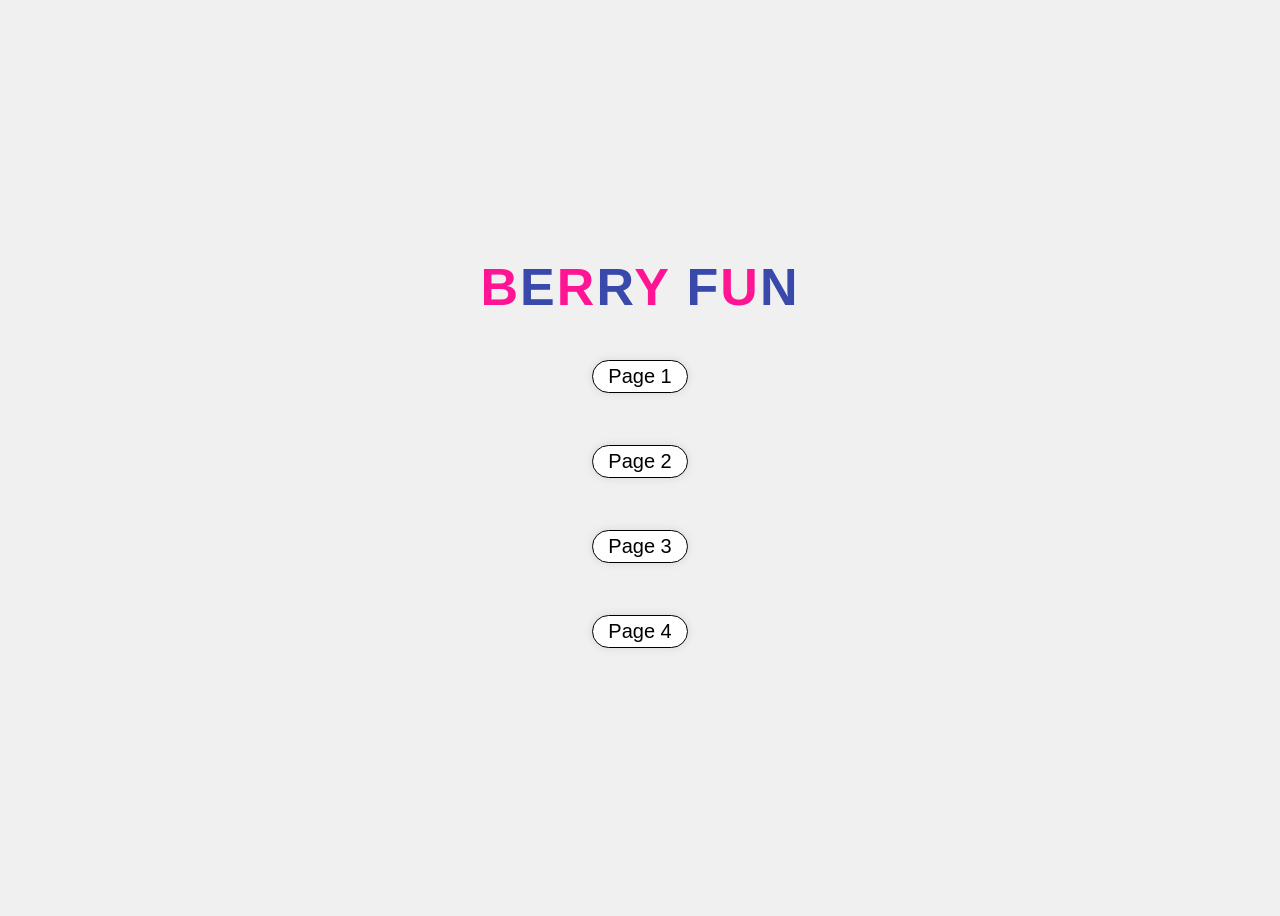
<file: index.html>
<html>
    <head>
        <script src="https://ajax.googleapis.com/ajax/libs/jquery/3.7.1/jquery.min.js">
       </script>

       <title>CLick and Hover</title>
      <link rel="stylesheet" href="style.css">
      <script src="script.js"></script>
     
     
    </head>
<body>

<div id="container">
     <h1 class="home-title" aria-label="BERRY FUN">
        <span class="home-title-letter home-title-letter--pink">B</span><span class="home-title-letter home-title-letter--blue">E</span><span class="home-title-letter home-title-letter--pink">R</span><span class="home-title-letter home-title-letter--blue">R</span><span class="home-title-letter home-title-letter--pink">Y</span><span class="home-title-space"> </span><span class="home-title-letter home-title-letter--blue">F</span><span class="home-title-letter home-title-letter--pink">U</span><span class="home-title-letter home-title-letter--blue">N</span>
     </h1>
     <a class="link" href="sub-pages/page1.html"> Page 1 </a>
     <a class="link" href="sub-pages/page2.html"> Page 2 </a>
     <a class="link" href="sub-pages/page3.html"> Page 3 </a>
     <a class="link" href="sub-pages/page4.html"> Page 4 </a>
</div>


</body>
</html>
</file>
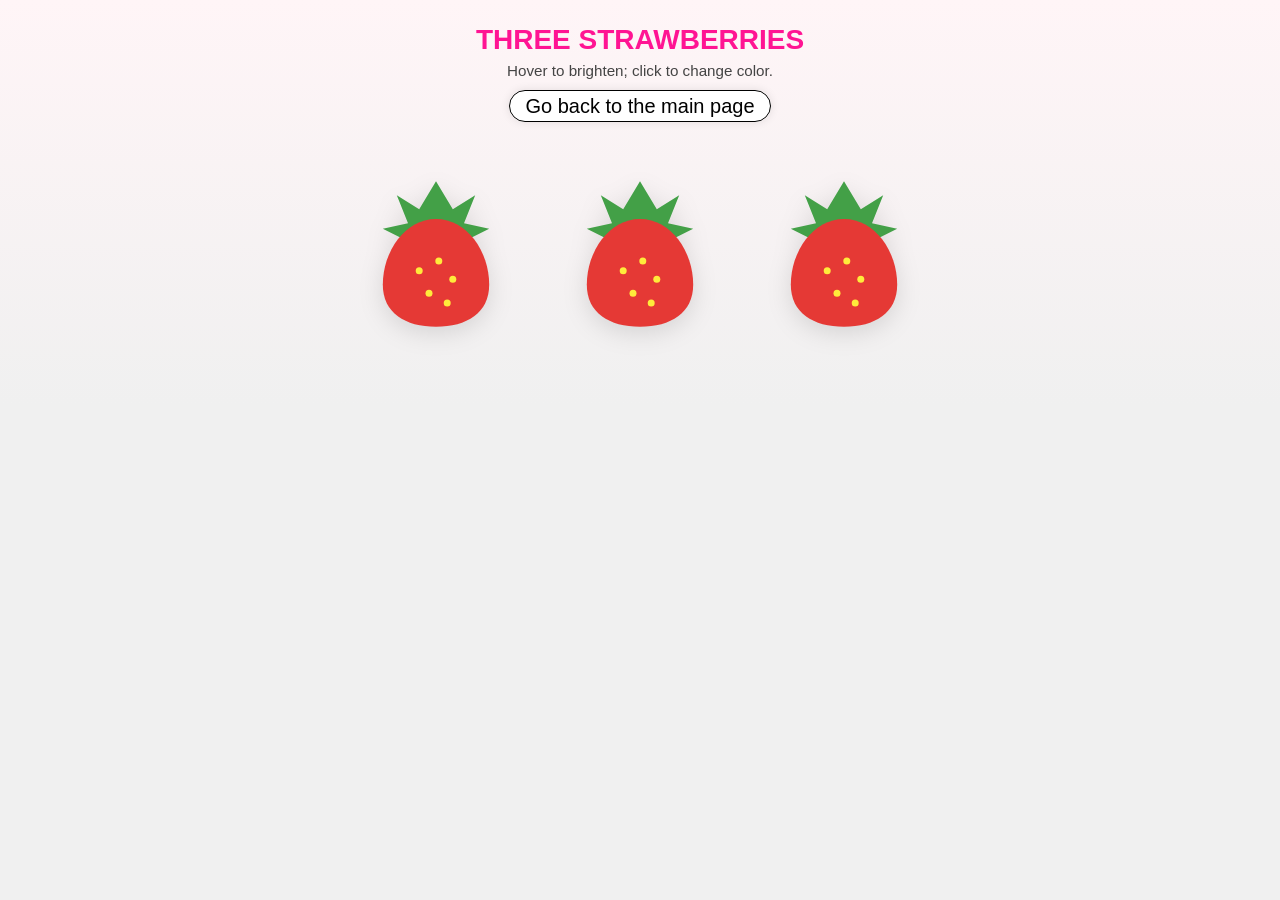
<file: sub-pages/page1.html>
<html>
    <head>
        <title>Page 1 — Strawberries</title>
        <script src="https://ajax.googleapis.com/ajax/libs/jquery/3.7.1/jquery.min.js"></script>
        <link rel="stylesheet" href="../style.css">
        <script src="../script.js"></script>
    </head>
    <body class="strawberry-page">
        <header class="strawberry-header">
            <h1>THREE STRAWBERRIES</h1>
            <p>Hover to brighten; click to change color.</p>
            <a class="link" href="../index.html">Go back to the main page</a>
        </header>

        <div class="strawberry-grid" role="group" aria-label="Interactive strawberries">
            <button type="button" class="strawberry strawberry-1" aria-label="Strawberry 1">
                <svg viewBox="0 0 100 120" xmlns="http://www.w3.org/2000/svg" aria-hidden="true">
                    <path class="strawberry-leaf" d="M50 8 L62 28 L78 18 L70 38 L88 42 L68 52 L50 48 L32 52 L12 42 L30 38 L22 18 L38 28 Z"/>
                    <path class="strawberry-berry" d="M50 35 C28 35 12 58 12 82 C12 102 28 112 50 112 C72 112 88 102 88 82 C88 58 72 35 50 35 Z"/>
                    <circle class="strawberry-seed" cx="38" cy="72" r="2.5"/>
                    <circle class="strawberry-seed" cx="52" cy="65" r="2.5"/>
                    <circle class="strawberry-seed" cx="62" cy="78" r="2.5"/>
                    <circle class="strawberry-seed" cx="45" cy="88" r="2.5"/>
                    <circle class="strawberry-seed" cx="58" cy="95" r="2.5"/>
                </svg>
            </button>
            <button type="button" class="strawberry strawberry-2" aria-label="Strawberry 2">
                <svg viewBox="0 0 100 120" xmlns="http://www.w3.org/2000/svg" aria-hidden="true">
                    <path class="strawberry-leaf" d="M50 8 L62 28 L78 18 L70 38 L88 42 L68 52 L50 48 L32 52 L12 42 L30 38 L22 18 L38 28 Z"/>
                    <path class="strawberry-berry" d="M50 35 C28 35 12 58 12 82 C12 102 28 112 50 112 C72 112 88 102 88 82 C88 58 72 35 50 35 Z"/>
                    <circle class="strawberry-seed" cx="38" cy="72" r="2.5"/>
                    <circle class="strawberry-seed" cx="52" cy="65" r="2.5"/>
                    <circle class="strawberry-seed" cx="62" cy="78" r="2.5"/>
                    <circle class="strawberry-seed" cx="45" cy="88" r="2.5"/>
                    <circle class="strawberry-seed" cx="58" cy="95" r="2.5"/>
                </svg>
            </button>
            <button type="button" class="strawberry strawberry-3" aria-label="Strawberry 3">
                <svg viewBox="0 0 100 120" xmlns="http://www.w3.org/2000/svg" aria-hidden="true">
                    <path class="strawberry-leaf" d="M50 8 L62 28 L78 18 L70 38 L88 42 L68 52 L50 48 L32 52 L12 42 L30 38 L22 18 L38 28 Z"/>
                    <path class="strawberry-berry" d="M50 35 C28 35 12 58 12 82 C12 102 28 112 50 112 C72 112 88 102 88 82 C88 58 72 35 50 35 Z"/>
                    <circle class="strawberry-seed" cx="38" cy="72" r="2.5"/>
                    <circle class="strawberry-seed" cx="52" cy="65" r="2.5"/>
                    <circle class="strawberry-seed" cx="62" cy="78" r="2.5"/>
                    <circle class="strawberry-seed" cx="45" cy="88" r="2.5"/>
                    <circle class="strawberry-seed" cx="58" cy="95" r="2.5"/>
                </svg>
            </button>
        </div>
    </body>
</html>
</file>
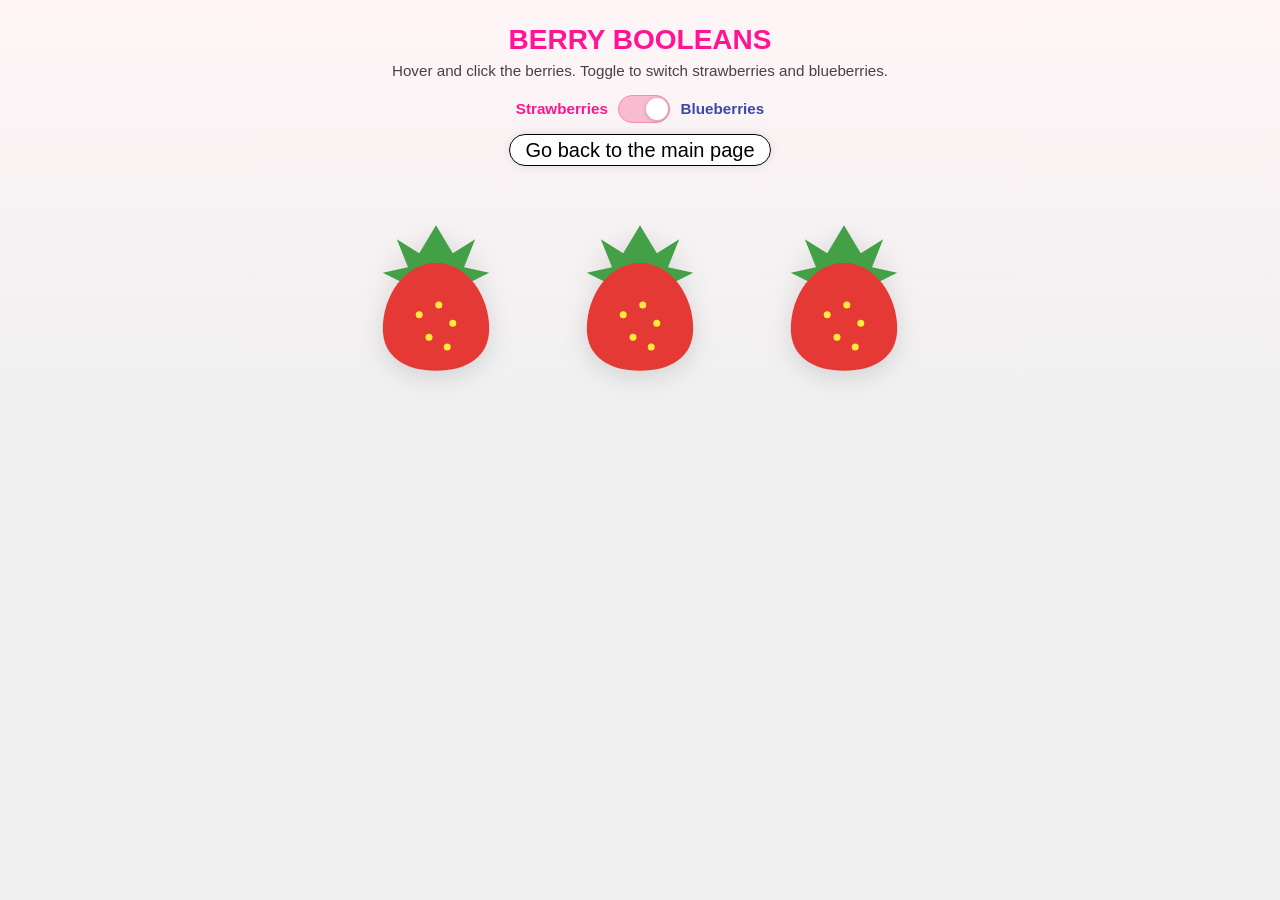
<file: sub-pages/page2.html>
<html>
    <head>
        <title>Page 2</title>
        <script src="https://ajax.googleapis.com/ajax/libs/jquery/3.7.1/jquery.min.js"></script>
        <link rel="stylesheet" href="../style.css">
        <script src="../script.js"></script>
    </head>
    <body class="strawberry-page page2-page">
        <header class="strawberry-header">
            <h1>BERRY BOOLEANS</h1>
            <p>Hover and click the berries. Toggle to switch strawberries and blueberries.</p>

            <div class="berry-toggle-row">
                <label class="berry-toggle-label" for="page2-berry-toggle">
                    <span class="berry-toggle-text">Strawberries</span>
                    <span class="berry-toggle-switch">
                        <input type="checkbox" id="page2-berry-toggle" checked />
                        <span class="berry-toggle-slider" aria-hidden="true"></span>
                    </span>
                    <span class="berry-toggle-off-label">Blueberries</span>
                </label>
            </div>

            <a class="link" href="../index.html">Go back to the main page</a>
        </header>

        <div id="page2-stage" class="page2-stage page2--strawberries">
            <div class="strawberry-grid" role="group" aria-label="Strawberries">
                <button type="button" class="strawberry strawberry-1" aria-label="Strawberry 1">
                    <svg viewBox="0 0 100 120" xmlns="http://www.w3.org/2000/svg" aria-hidden="true">
                        <path class="strawberry-leaf" d="M50 8 L62 28 L78 18 L70 38 L88 42 L68 52 L50 48 L32 52 L12 42 L30 38 L22 18 L38 28 Z"/>
                        <path class="strawberry-berry" d="M50 35 C28 35 12 58 12 82 C12 102 28 112 50 112 C72 112 88 102 88 82 C88 58 72 35 50 35 Z"/>
                        <circle class="strawberry-seed" cx="38" cy="72" r="2.5"/>
                        <circle class="strawberry-seed" cx="52" cy="65" r="2.5"/>
                        <circle class="strawberry-seed" cx="62" cy="78" r="2.5"/>
                        <circle class="strawberry-seed" cx="45" cy="88" r="2.5"/>
                        <circle class="strawberry-seed" cx="58" cy="95" r="2.5"/>
                    </svg>
                </button>
                <button type="button" class="strawberry strawberry-2" aria-label="Strawberry 2">
                    <svg viewBox="0 0 100 120" xmlns="http://www.w3.org/2000/svg" aria-hidden="true">
                        <path class="strawberry-leaf" d="M50 8 L62 28 L78 18 L70 38 L88 42 L68 52 L50 48 L32 52 L12 42 L30 38 L22 18 L38 28 Z"/>
                        <path class="strawberry-berry" d="M50 35 C28 35 12 58 12 82 C12 102 28 112 50 112 C72 112 88 102 88 82 C88 58 72 35 50 35 Z"/>
                        <circle class="strawberry-seed" cx="38" cy="72" r="2.5"/>
                        <circle class="strawberry-seed" cx="52" cy="65" r="2.5"/>
                        <circle class="strawberry-seed" cx="62" cy="78" r="2.5"/>
                        <circle class="strawberry-seed" cx="45" cy="88" r="2.5"/>
                        <circle class="strawberry-seed" cx="58" cy="95" r="2.5"/>
                    </svg>
                </button>
                <button type="button" class="strawberry strawberry-3" aria-label="Strawberry 3">
                    <svg viewBox="0 0 100 120" xmlns="http://www.w3.org/2000/svg" aria-hidden="true">
                        <path class="strawberry-leaf" d="M50 8 L62 28 L78 18 L70 38 L88 42 L68 52 L50 48 L32 52 L12 42 L30 38 L22 18 L38 28 Z"/>
                        <path class="strawberry-berry" d="M50 35 C28 35 12 58 12 82 C12 102 28 112 50 112 C72 112 88 102 88 82 C88 58 72 35 50 35 Z"/>
                        <circle class="strawberry-seed" cx="38" cy="72" r="2.5"/>
                        <circle class="strawberry-seed" cx="52" cy="65" r="2.5"/>
                        <circle class="strawberry-seed" cx="62" cy="78" r="2.5"/>
                        <circle class="strawberry-seed" cx="45" cy="88" r="2.5"/>
                        <circle class="strawberry-seed" cx="58" cy="95" r="2.5"/>
                    </svg>
                </button>
            </div>

            <div class="blueberry-grid" role="group" aria-label="Blueberries">
                <button type="button" class="blueberry blueberry-1" aria-label="Blueberry 1">
                    <svg viewBox="0 0 100 120" xmlns="http://www.w3.org/2000/svg" aria-hidden="true">
                        <circle class="blueberry-berry" cx="50" cy="72" r="38"/>
                        <circle class="blueberry-bloom" cx="38" cy="62" r="3"/>
                        <circle class="blueberry-bloom" cx="58" cy="58" r="2.5"/>
                        <circle class="blueberry-bloom" cx="48" cy="78" r="2.5"/>
                        <circle class="blueberry-bloom" cx="62" cy="78" r="2"/>
                        <circle class="blueberry-bloom" cx="35" cy="78" r="2"/>
                        <path class="blueberry-crown" d="M50 22 L58 34 L72 30 L62 42 L74 52 L50 48 L26 52 L38 42 L28 30 L42 34 Z"/>
                    </svg>
                </button>
                <button type="button" class="blueberry blueberry-2" aria-label="Blueberry 2">
                    <svg viewBox="0 0 100 120" xmlns="http://www.w3.org/2000/svg" aria-hidden="true">
                        <circle class="blueberry-berry" cx="50" cy="72" r="38"/>
                        <circle class="blueberry-bloom" cx="38" cy="62" r="3"/>
                        <circle class="blueberry-bloom" cx="58" cy="58" r="2.5"/>
                        <circle class="blueberry-bloom" cx="48" cy="78" r="2.5"/>
                        <circle class="blueberry-bloom" cx="62" cy="78" r="2"/>
                        <circle class="blueberry-bloom" cx="35" cy="78" r="2"/>
                        <path class="blueberry-crown" d="M50 22 L58 34 L72 30 L62 42 L74 52 L50 48 L26 52 L38 42 L28 30 L42 34 Z"/>
                    </svg>
                </button>
                <button type="button" class="blueberry blueberry-3" aria-label="Blueberry 3">
                    <svg viewBox="0 0 100 120" xmlns="http://www.w3.org/2000/svg" aria-hidden="true">
                        <circle class="blueberry-berry" cx="50" cy="72" r="38"/>
                        <circle class="blueberry-bloom" cx="38" cy="62" r="3"/>
                        <circle class="blueberry-bloom" cx="58" cy="58" r="2.5"/>
                        <circle class="blueberry-bloom" cx="48" cy="78" r="2.5"/>
                        <circle class="blueberry-bloom" cx="62" cy="78" r="2"/>
                        <circle class="blueberry-bloom" cx="35" cy="78" r="2"/>
                        <path class="blueberry-crown" d="M50 22 L58 34 L72 30 L62 42 L74 52 L50 48 L26 52 L38 42 L28 30 L42 34 Z"/>
                    </svg>
                </button>
            </div>
        </div>
    </body>
</html>
</file>
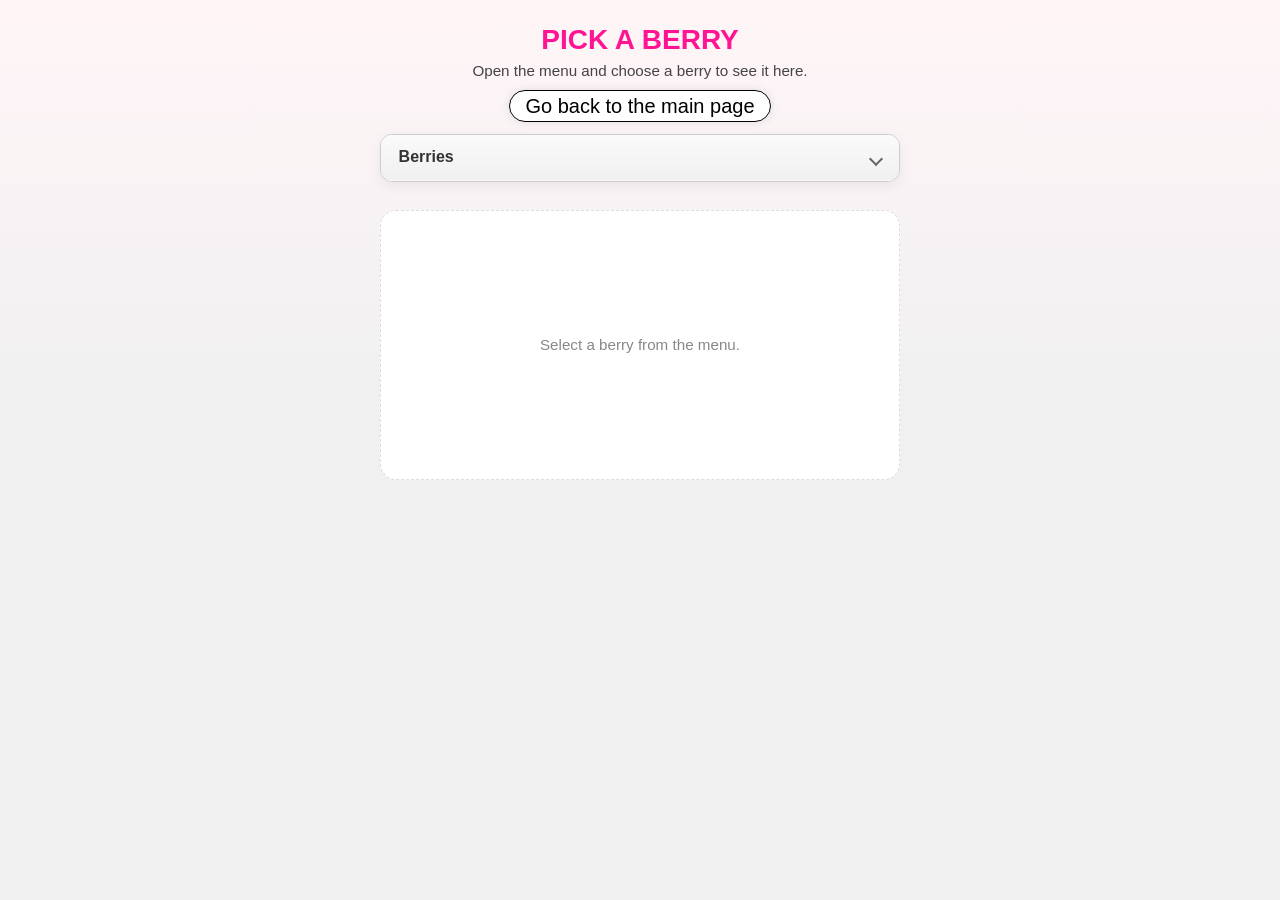
<file: sub-pages/page3.html>
<html>
    <head>
        <title>Page 3</title>
        <script src="https://ajax.googleapis.com/ajax/libs/jquery/3.7.1/jquery.min.js"></script>
        <link rel="stylesheet" href="../style.css">
        <script src="../script.js"></script>
    </head>
    <body class="strawberry-page page3-page">
        <header class="strawberry-header">
            <h1 class="page3-title">PICK A BERRY</h1>
            <p>Open the menu and choose a berry to see it here.</p>
            <a class="link" href="../index.html">Go back to the main page</a>
        </header>

        <div class="page3-layout">
            <details class="page3-menu">
                <summary class="page3-menu-summary">Berries</summary>
                <ul class="page3-menu-list">
                    <li><button type="button" class="page3-menu-item" data-berry="strawberry">Strawberry</button></li>
                    <li><button type="button" class="page3-menu-item" data-berry="blueberry">Blueberry</button></li>
                    <li><button type="button" class="page3-menu-item" data-berry="blackberry">Blackberry</button></li>
                    <li><button type="button" class="page3-menu-item" data-berry="raspberry">Raspberry</button></li>
                </ul>
            </details>

            <div class="page3-viewer" id="page3-viewer" aria-live="polite">
                <p class="page3-placeholder" id="page3-placeholder">Select a berry from the menu.</p>

                <div class="page3-berry-panel" data-berry="strawberry">
                    <svg class="page3-svg" viewBox="0 0 100 120" xmlns="http://www.w3.org/2000/svg" role="img" aria-label="Strawberry">
                        <path class="page3-straw-leaf" d="M50 8 L62 28 L78 18 L70 38 L88 42 L68 52 L50 48 L32 52 L12 42 L30 38 L22 18 L38 28 Z"/>
                        <path class="page3-straw-berry" d="M50 35 C28 35 12 58 12 82 C12 102 28 112 50 112 C72 112 88 102 88 82 C88 58 72 35 50 35 Z"/>
                        <circle class="page3-straw-seed" cx="38" cy="72" r="2.5"/>
                        <circle class="page3-straw-seed" cx="52" cy="65" r="2.5"/>
                        <circle class="page3-straw-seed" cx="62" cy="78" r="2.5"/>
                        <circle class="page3-straw-seed" cx="45" cy="88" r="2.5"/>
                        <circle class="page3-straw-seed" cx="58" cy="95" r="2.5"/>
                    </svg>
                </div>

                <div class="page3-berry-panel" data-berry="blueberry">
                    <svg class="page3-svg" viewBox="0 0 100 120" xmlns="http://www.w3.org/2000/svg" role="img" aria-label="Blueberry">
                        <circle class="page3-blue-berry" cx="50" cy="72" r="38"/>
                        <circle class="page3-blue-bloom" cx="38" cy="62" r="3"/>
                        <circle class="page3-blue-bloom" cx="58" cy="58" r="2.5"/>
                        <circle class="page3-blue-bloom" cx="48" cy="78" r="2.5"/>
                        <circle class="page3-blue-bloom" cx="62" cy="78" r="2"/>
                        <circle class="page3-blue-bloom" cx="35" cy="78" r="2"/>
                        <path class="page3-blue-crown" d="M50 22 L58 34 L72 30 L62 42 L74 52 L50 48 L26 52 L38 42 L28 30 L42 34 Z"/>
                    </svg>
                </div>

                <div class="page3-berry-panel" data-berry="blackberry">
                    <svg class="page3-svg" viewBox="0 0 100 120" xmlns="http://www.w3.org/2000/svg" role="img" aria-label="Blackberry">
                        <path class="page3-bb-leaf" d="M50 12 L60 28 L74 22 L66 36 L80 44 L64 50 L50 46 L36 50 L20 44 L34 36 L26 22 L40 28 Z"/>
                        <circle class="page3-bb-drupe" cx="50" cy="68" r="13" />
                        <circle class="page3-bb-drupe page3-bb-drupe--d" cx="36" cy="74" r="11" />
                        <circle class="page3-bb-drupe page3-bb-drupe--d" cx="64" cy="74" r="11" />
                        <circle class="page3-bb-drupe page3-bb-drupe--d" cx="50" cy="84" r="10" />
                        <circle class="page3-bb-drupe page3-bb-drupe--d" cx="42" cy="58" r="9" />
                        <circle class="page3-bb-drupe page3-bb-drupe--d" cx="58" cy="58" r="9" />
                        <circle class="page3-bb-drupe page3-bb-drupe--d" cx="30" cy="82" r="9" />
                        <circle class="page3-bb-drupe page3-bb-drupe--d" cx="70" cy="82" r="9" />
                        <circle class="page3-bb-drupe page3-bb-drupe--d" cx="50" cy="54" r="8" />
                    </svg>
                </div>

                <div class="page3-berry-panel" data-berry="raspberry">
                    <svg class="page3-svg" viewBox="0 0 100 120" xmlns="http://www.w3.org/2000/svg" role="img" aria-label="Raspberry">
                        <path class="page3-rasp-leaf" d="M50 12 L60 28 L74 22 L66 36 L80 44 L64 50 L50 46 L36 50 L20 44 L34 36 L26 22 L40 28 Z"/>
                        <circle class="page3-rasp-drupe" cx="50" cy="68" r="13" />
                        <circle class="page3-rasp-drupe page3-rasp-drupe--h" cx="36" cy="74" r="11" />
                        <circle class="page3-rasp-drupe page3-rasp-drupe--h" cx="64" cy="74" r="11" />
                        <circle class="page3-rasp-drupe page3-rasp-drupe--h" cx="50" cy="84" r="10" />
                        <circle class="page3-rasp-drupe page3-rasp-drupe--h" cx="42" cy="58" r="9" />
                        <circle class="page3-rasp-drupe page3-rasp-drupe--h" cx="58" cy="58" r="9" />
                        <circle class="page3-rasp-drupe page3-rasp-drupe--h" cx="30" cy="82" r="9" />
                        <circle class="page3-rasp-drupe page3-rasp-drupe--h" cx="70" cy="82" r="9" />
                        <circle class="page3-rasp-drupe page3-rasp-drupe--h" cx="50" cy="54" r="8" />
                    </svg>
                </div>
            </div>
        </div>
    </body>
</html>
</file>
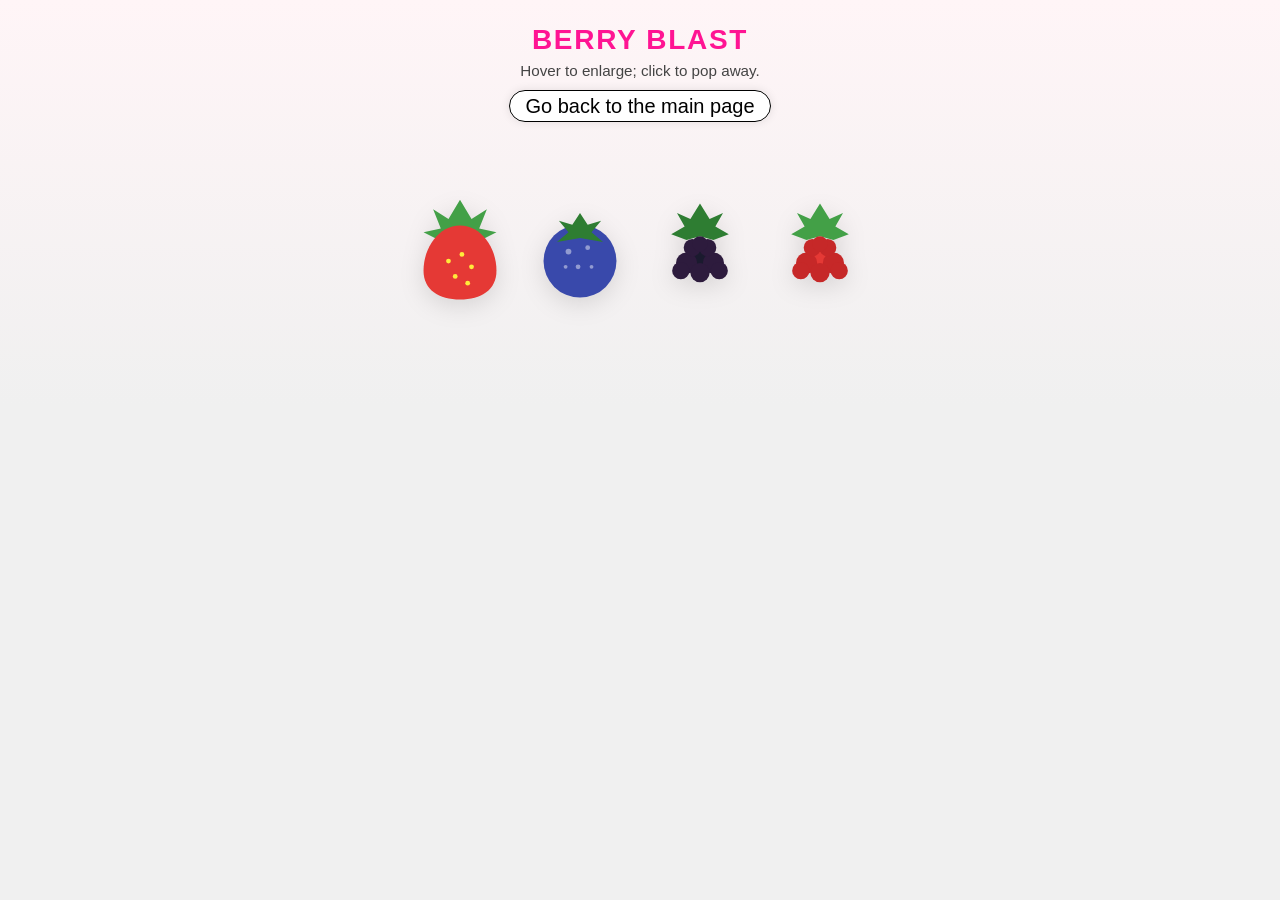
<file: sub-pages/page4.html>
<html>
    <head>
        <title>Page 4 — Berry Blast</title>
        <script src="https://ajax.googleapis.com/ajax/libs/jquery/3.7.1/jquery.min.js"></script>
        <link rel="stylesheet" href="../style.css">
        <script src="../script.js"></script>
    </head>
    <body class="strawberry-page page4-page">
        <header class="strawberry-header">
            <h1 class="page4-title">BERRY BLAST</h1>
            <p class="page4-tagline">Hover to enlarge; click to pop away.</p>
            <a class="link" href="../index.html">Go back to the main page</a>
        </header>

        <div class="page4-stage" aria-label="Berry animation">
            <div class="page4-berry">
                <svg class="page3-svg" viewBox="0 0 100 120" xmlns="http://www.w3.org/2000/svg" aria-hidden="true">
                    <path class="page3-straw-leaf" d="M50 8 L62 28 L78 18 L70 38 L88 42 L68 52 L50 48 L32 52 L12 42 L30 38 L22 18 L38 28 Z"/>
                    <path class="page3-straw-berry" d="M50 35 C28 35 12 58 12 82 C12 102 28 112 50 112 C72 112 88 102 88 82 C88 58 72 35 50 35 Z"/>
                    <circle class="page3-straw-seed" cx="38" cy="72" r="2.5"/>
                    <circle class="page3-straw-seed" cx="52" cy="65" r="2.5"/>
                    <circle class="page3-straw-seed" cx="62" cy="78" r="2.5"/>
                    <circle class="page3-straw-seed" cx="45" cy="88" r="2.5"/>
                    <circle class="page3-straw-seed" cx="58" cy="95" r="2.5"/>
                </svg>
            </div>
            <div class="page4-berry">
                <svg class="page3-svg" viewBox="0 0 100 120" xmlns="http://www.w3.org/2000/svg" aria-hidden="true">
                    <circle class="page3-blue-berry" cx="50" cy="72" r="38"/>
                    <circle class="page3-blue-bloom" cx="38" cy="62" r="3"/>
                    <circle class="page3-blue-bloom" cx="58" cy="58" r="2.5"/>
                    <circle class="page3-blue-bloom" cx="48" cy="78" r="2.5"/>
                    <circle class="page3-blue-bloom" cx="62" cy="78" r="2"/>
                    <circle class="page3-blue-bloom" cx="35" cy="78" r="2"/>
                    <path class="page3-blue-crown" d="M50 22 L58 34 L72 30 L62 42 L74 52 L50 48 L26 52 L38 42 L28 30 L42 34 Z"/>
                </svg>
            </div>
            <div class="page4-berry">
                <svg class="page3-svg" viewBox="0 0 100 120" xmlns="http://www.w3.org/2000/svg" aria-hidden="true">
                    <path class="page3-bb-leaf" d="M50 12 L60 28 L74 22 L66 36 L80 44 L64 50 L50 46 L36 50 L20 44 L34 36 L26 22 L40 28 Z"/>
                    <circle class="page3-bb-drupe" cx="50" cy="68" r="13" />
                    <circle class="page3-bb-drupe page3-bb-drupe--d" cx="36" cy="74" r="11" />
                    <circle class="page3-bb-drupe page3-bb-drupe--d" cx="64" cy="74" r="11" />
                    <circle class="page3-bb-drupe page3-bb-drupe--d" cx="50" cy="84" r="10" />
                    <circle class="page3-bb-drupe page3-bb-drupe--d" cx="42" cy="58" r="9" />
                    <circle class="page3-bb-drupe page3-bb-drupe--d" cx="58" cy="58" r="9" />
                    <circle class="page3-bb-drupe page3-bb-drupe--d" cx="30" cy="82" r="9" />
                    <circle class="page3-bb-drupe page3-bb-drupe--d" cx="70" cy="82" r="9" />
                    <circle class="page3-bb-drupe page3-bb-drupe--d" cx="50" cy="54" r="8" />
                </svg>
            </div>
            <div class="page4-berry">
                <svg class="page3-svg" viewBox="0 0 100 120" xmlns="http://www.w3.org/2000/svg" aria-hidden="true">
                    <path class="page3-rasp-leaf" d="M50 12 L60 28 L74 22 L66 36 L80 44 L64 50 L50 46 L36 50 L20 44 L34 36 L26 22 L40 28 Z"/>
                    <circle class="page3-rasp-drupe" cx="50" cy="68" r="13" />
                    <circle class="page3-rasp-drupe page3-rasp-drupe--h" cx="36" cy="74" r="11" />
                    <circle class="page3-rasp-drupe page3-rasp-drupe--h" cx="64" cy="74" r="11" />
                    <circle class="page3-rasp-drupe page3-rasp-drupe--h" cx="50" cy="84" r="10" />
                    <circle class="page3-rasp-drupe page3-rasp-drupe--h" cx="42" cy="58" r="9" />
                    <circle class="page3-rasp-drupe page3-rasp-drupe--h" cx="58" cy="58" r="9" />
                    <circle class="page3-rasp-drupe page3-rasp-drupe--h" cx="30" cy="82" r="9" />
                    <circle class="page3-rasp-drupe page3-rasp-drupe--h" cx="70" cy="82" r="9" />
                    <circle class="page3-rasp-drupe page3-rasp-drupe--h" cx="50" cy="54" r="8" />
                </svg>
            </div>
        </div>
    </body>
</html>
</file>
<file: style.css>
#container {
    width: 100%;
    min-height: 100vh;
    background-color: #f0f0f0;
    display: flex;
    flex-direction: column;
    justify-content: center;
    align-items: center;
    gap: 2rem;
    box-sizing: border-box;
    padding: 1.5rem;
}

.home-title {
    margin: 0;
    font-size: clamp(2rem, 8vw, 3.25rem);
    font-weight: 700;
    letter-spacing: 0.04em;
    line-height: 1.15;
    text-align: center;
}

.home-title-letter--pink {
    color: #ff1493;
}

.home-title-letter--blue {
    color: #3949ab;
}

.home-title-space {
    white-space: pre;
}

.container1 {
    width: 100%;
    height: 100%;
    background-color: #ff0000;
    border-radius: 100%;
    display: flex;
    justify-content: center;
    align-items: center;
    transition: 2s ease;
}

.color {
    background-color: #00ff00;
    border-radius: 10%;
    width: 10%;
    height: 10%;
    transition: 2s ease;
}

.link {
    text-decoration: none;
    color: #000;
    font-size: 20px;
    font-weight: regular;
    margin: 10px;
    padding: 4px 15px;
    border: 1px solid #000;
    border-radius: 20px;
    background-color: #fff;
    box-shadow: 0 0 10px 0 rgba(0, 0, 0, 0.1);
    transition: all 0.3s ease;
    font-family: 'Helvetica', sans-serif;
}

.link:hover {
    background-color: #000;
    color: #fff;
}

body {
    background-color: #f0f0f0;
    font-family: 'Helvetica', sans-serif;
}

/* Page 1 — strawberries */
.strawberry-page {
    min-height: 100vh;
    margin: 0;
    background: linear-gradient(180deg, #fff5f7 0%, #f0f0f0 45%);
}

.strawberry-header {
    text-align: center;
    padding: 1.5rem 1rem 0;
}

.strawberry-header h1 {
    margin: 0 0 0.35rem;
    font-size: 1.75rem;
    font-weight: 600;
    color: #ff1493;
}

.strawberry-header p {
    margin: 0 0 1rem;
    color: #444;
    font-size: 0.95rem;
}

.strawberry-grid {
    display: flex;
    flex-wrap: wrap;
    justify-content: center;
    align-items: center;
    gap: 2.5rem;
    padding: 2.5rem 1rem 3rem;
}

.strawberry {
    cursor: pointer;
    border: none;
    background: transparent;
    padding: 0.75rem;
    border-radius: 1rem;
    transition: transform 0.28s ease, box-shadow 0.28s ease, filter 0.28s ease;
}

.strawberry svg {
    width: min(28vw, 140px);
    height: auto;
    display: block;
    filter: drop-shadow(0 6px 12px rgba(0, 0, 0, 0.12));
    transition: filter 0.28s ease;
}

.strawberry .strawberry-berry {
    fill: #e53935;
    transition: fill 0.28s ease;
}

.strawberry .strawberry-leaf {
    fill: #43a047;
    transition: fill 0.28s ease;
}

.strawberry .strawberry-seed {
    fill: #ffeb3b;
    transition: fill 0.28s ease;
}

.strawberry:hover {
    transform: scale(1.08) translateY(-4px);
    filter: brightness(1.05);
}

.strawberry:hover svg {
    filter: drop-shadow(0 10px 20px rgba(229, 57, 53, 0.35));
}

.strawberry:hover .strawberry-berry {
    fill: #ff1744;
}

.strawberry:hover .strawberry-leaf {
    fill: #66bb6a;
}

.strawberry:hover .strawberry-seed {
    fill: #fff9c4;
}

/* Click: alternate palette per berry (toggle) */
.strawberry-1.strawberry--active .strawberry-berry {
    fill: #c2185b;
}

.strawberry-1.strawberry--active .strawberry-leaf {
    fill: #00897b;
}

.strawberry-2.strawberry--active .strawberry-berry {
    fill: #7b1fa2;
}

.strawberry-2.strawberry--active .strawberry-leaf {
    fill: #388e3c;
}

.strawberry-3.strawberry--active .strawberry-berry {
    fill: #d84315;
}

.strawberry-3.strawberry--active .strawberry-leaf {
    fill: #2e7d32;
}

.strawberry-1.strawberry--active:hover .strawberry-berry {
    fill: #ad1457;
}

.strawberry-2.strawberry--active:hover .strawberry-berry {
    fill: #6a1b9a;
}

.strawberry-3.strawberry--active:hover .strawberry-berry {
    fill: #bf360c;
}

/* Page 2 — strawberry / blueberry toggle */
.blueberry-grid {
    display: flex;
    flex-wrap: wrap;
    justify-content: center;
    align-items: center;
    gap: 2.5rem;
    padding: 2.5rem 1rem 3rem;
}

.page2-stage.page2--strawberries .blueberry-grid {
    display: none;
}

.page2-stage.page2--blueberries .strawberry-grid {
    display: none;
}

.berry-toggle-row {
    margin: 0.75rem 0 1rem;
}

.berry-toggle-label {
    display: inline-flex;
    align-items: center;
    gap: 0.65rem;
    flex-wrap: wrap;
    justify-content: center;
    cursor: pointer;
    font-size: 0.95rem;
    color: #333;
}

.berry-toggle-text {
    font-weight: 600;
    color: #ff1493;
}

.berry-toggle-off-label {
    font-weight: 600;
    color: #3949ab;
}

.berry-toggle-switch {
    position: relative;
    display: inline-block;
    width: 52px;
    height: 28px;
    flex-shrink: 0;
}

.berry-toggle-switch input {
    opacity: 0;
    width: 0;
    height: 0;
}

.berry-toggle-slider {
    position: absolute;
    inset: 0;
    background: #c5cae9;
    border-radius: 28px;
    transition: background 0.25s ease;
    border: 1px solid #9fa8da;
}

.berry-toggle-slider::before {
    content: "";
    position: absolute;
    height: 22px;
    width: 22px;
    left: 3px;
    bottom: 2px;
    background: #fff;
    border-radius: 50%;
    transition: transform 0.25s ease;
    box-shadow: 0 1px 4px rgba(0, 0, 0, 0.2);
}

.berry-toggle-switch input:checked + .berry-toggle-slider {
    background: #f8bbd0;
    border-color: #f48fb1;
}

.berry-toggle-switch input:checked + .berry-toggle-slider::before {
    transform: translateX(24px);
}

.berry-toggle-switch input:focus-visible + .berry-toggle-slider {
    outline: 2px solid #3949ab;
    outline-offset: 2px;
}

.page2-page .strawberry-header h1 {
    color: #ff1493;
    transition: color 0.25s ease;
}

.page2-page.page2-title-blue .strawberry-header h1 {
    color: #3949ab;
}

.blueberry {
    cursor: pointer;
    border: none;
    background: transparent;
    padding: 0.75rem;
    border-radius: 1rem;
    transition: transform 0.28s ease, box-shadow 0.28s ease, filter 0.28s ease;
}

.blueberry svg {
    width: min(28vw, 140px);
    height: auto;
    display: block;
    filter: drop-shadow(0 6px 12px rgba(0, 0, 0, 0.12));
    transition: filter 0.28s ease;
}

.blueberry .blueberry-berry {
    fill: #3949ab;
    transition: fill 0.28s ease;
}

.blueberry .blueberry-crown {
    fill: #2e7d32;
    transition: fill 0.28s ease;
}

.blueberry .blueberry-bloom {
    fill: rgba(255, 255, 255, 0.45);
    transition: fill 0.28s ease;
}

.blueberry:hover {
    transform: scale(1.08) translateY(-4px);
    filter: brightness(1.06);
}

.blueberry:hover svg {
    filter: drop-shadow(0 10px 20px rgba(57, 73, 171, 0.4));
}

.blueberry:hover .blueberry-berry {
    fill: #5c6bc0;
}

.blueberry:hover .blueberry-crown {
    fill: #43a047;
}

.blueberry:hover .blueberry-bloom {
    fill: rgba(255, 255, 255, 0.75);
}

.blueberry-1.blueberry--active .blueberry-berry {
    fill: #1a237e;
}

.blueberry-1.blueberry--active .blueberry-crown {
    fill: #00695c;
}

.blueberry-2.blueberry--active .blueberry-berry {
    fill: #283593;
}

.blueberry-2.blueberry--active .blueberry-crown {
    fill: #388e3c;
}

.blueberry-3.blueberry--active .blueberry-berry {
    fill: #311b92;
}

.blueberry-3.blueberry--active .blueberry-crown {
    fill: #1b5e20;
}

.blueberry-1.blueberry--active:hover .blueberry-berry {
    fill: #0d1642;
}

.blueberry-2.blueberry--active:hover .blueberry-berry {
    fill: #1a237e;
}

.blueberry-3.blueberry--active:hover .blueberry-berry {
    fill: #4527a0;
}

/* Page 3 — collapsible menu + berry viewer */
.page3-page .page3-title {
    color: #ff1493;
}

.page3-layout {
    max-width: 520px;
    margin: 0 auto;
    padding: 0 1rem 3rem;
}

.page3-menu {
    border: 1px solid #ccc;
    border-radius: 12px;
    background: #fff;
    box-shadow: 0 4px 14px rgba(0, 0, 0, 0.06);
    margin-top: 1rem;
    margin-bottom: 1.75rem;
    overflow: hidden;
}

.page3-menu-summary {
    list-style: none;
    cursor: pointer;
    padding: 0.85rem 1.1rem;
    font-weight: 600;
    font-size: 1rem;
    color: #333;
    background: linear-gradient(180deg, #fafafa 0%, #f0f0f0 100%);
    border-bottom: 1px solid transparent;
}

.page3-menu[open] .page3-menu-summary {
    border-bottom-color: #e0e0e0;
}

.page3-menu-summary::-webkit-details-marker {
    display: none;
}

.page3-menu-summary::after {
    content: "";
    float: right;
    width: 0.5rem;
    height: 0.5rem;
    border-right: 2px solid #666;
    border-bottom: 2px solid #666;
    transform: rotate(45deg);
    margin-top: 0.35rem;
    transition: transform 0.2s ease;
}

.page3-menu[open] .page3-menu-summary::after {
    transform: rotate(-135deg);
    margin-top: 0.55rem;
}

.page3-menu-list {
    list-style: none;
    margin: 0;
    padding: 0.35rem 0;
}

.page3-menu-item {
    display: block;
    width: 100%;
    text-align: left;
    padding: 0.65rem 1.1rem;
    border: none;
    background: #fff;
    font: inherit;
    font-size: 0.95rem;
    color: #333;
    cursor: pointer;
    transition: background 0.15s ease, color 0.15s ease;
}

.page3-menu-item:focus-visible {
    outline: none;
}

.page3-menu-item[data-berry="strawberry"]:hover,
.page3-menu-item[data-berry="strawberry"]:focus-visible {
    background: #ffebee;
    color: #e53935;
}

.page3-menu-item[data-berry="blueberry"]:hover,
.page3-menu-item[data-berry="blueberry"]:focus-visible {
    background: #e8eaf6;
    color: #3949ab;
}

.page3-menu-item[data-berry="blackberry"]:hover,
.page3-menu-item[data-berry="blackberry"]:focus-visible {
    background: #ede7f6;
    color: #311b92;
}

.page3-menu-item[data-berry="raspberry"]:hover,
.page3-menu-item[data-berry="raspberry"]:focus-visible {
    background: #fce4ec;
    color: #c62828;
}

.page3-viewer {
    min-height: 220px;
    display: flex;
    align-items: center;
    justify-content: center;
    padding: 1.5rem;
    border-radius: 16px;
    background: #fff;
    border: 1px dashed #ddd;
}

.page3-placeholder {
    margin: 0;
    color: #888;
    font-size: 0.95rem;
}

.page3-berry-panel {
    display: none;
    align-items: center;
    justify-content: center;
}

.page3-svg {
    width: min(55vw, 200px);
    height: auto;
    filter: drop-shadow(0 8px 16px rgba(0, 0, 0, 0.12));
}

.page3-straw-leaf {
    fill: #43a047;
}

.page3-straw-berry {
    fill: #e53935;
}

.page3-straw-seed {
    fill: #ffeb3b;
}

.page3-blue-berry {
    fill: #3949ab;
}

.page3-blue-crown {
    fill: #2e7d32;
}

.page3-blue-bloom {
    fill: rgba(255, 255, 255, 0.45);
}

.page3-bb-leaf {
    fill: #2e7d32;
}

.page3-bb-drupe {
    fill: #1a1a2e;
}

.page3-bb-drupe--d {
    fill: #2d1b3d;
}

.page3-rasp-leaf {
    fill: #43a047;
}

.page3-rasp-drupe {
    fill: #e53935;
}

.page3-rasp-drupe--h {
    fill: #c62828;
}

/* Page 4 — Berry Blast */
.page4-page .page4-title {
    color: #ff1493;
    letter-spacing: 0.06em;
}

.page4-tagline {
    margin: 0 0 1rem;
    color: #555;
    font-size: 0.95rem;
}

.page4-stage {
    display: flex;
    flex-wrap: wrap;
    justify-content: center;
    align-items: center;
    gap: 1.25rem 1.5rem;
    padding: 2rem 1rem 4rem;
    min-height: 200px;
}

.page4-stage .page3-svg {
    width: min(20vw, 96px);
    height: auto;
    display: block;
    filter: drop-shadow(0 6px 12px rgba(0, 0, 0, 0.12));
    transition: filter 0.28s ease;
}

.page4-berry {
    transform-origin: center center;
    cursor: pointer;
    transition: transform 0.28s ease;
}

.page4-berry:hover {
    transform: scale(1.22);
}

.page4-berry:hover .page3-svg {
    filter: drop-shadow(0 12px 22px rgba(0, 0, 0, 0.18));
}

.page4-berry:active {
    transform: scale(0.96);
}

.page4-berry:hover:active {
    transform: scale(1.1);
}

.page4-berry.page4-berry--pop {
    animation: page4-pop-out 0.55s ease-out forwards;
    pointer-events: none;
    cursor: default;
    transition: none;
}

.page4-berry.page4-berry--pop:hover,
.page4-berry.page4-berry--pop:active,
.page4-berry.page4-berry--pop:hover:active {
    transform: none;
}

.page4-berry.page4-berry--gone {
    display: none;
}

@keyframes page4-pop-out {
    0% {
        transform: scale(1);
        opacity: 1;
    }
    35% {
        transform: scale(1.4);
        opacity: 1;
    }
    100% {
        transform: scale(2.1);
        opacity: 0;
    }
}

@media (prefers-reduced-motion: reduce) {
    .page4-berry {
        transition: none;
    }

    .page4-berry:hover {
        transform: none;
    }

    .page4-berry:active,
    .page4-berry:hover:active {
        transform: none;
    }

    .page4-berry.page4-berry--pop {
        animation: page4-pop-out-reduced 0.35s ease-out forwards;
    }

    @keyframes page4-pop-out-reduced {
        to {
            opacity: 0;
            transform: scale(1.05);
        }
    }
}
</file>
